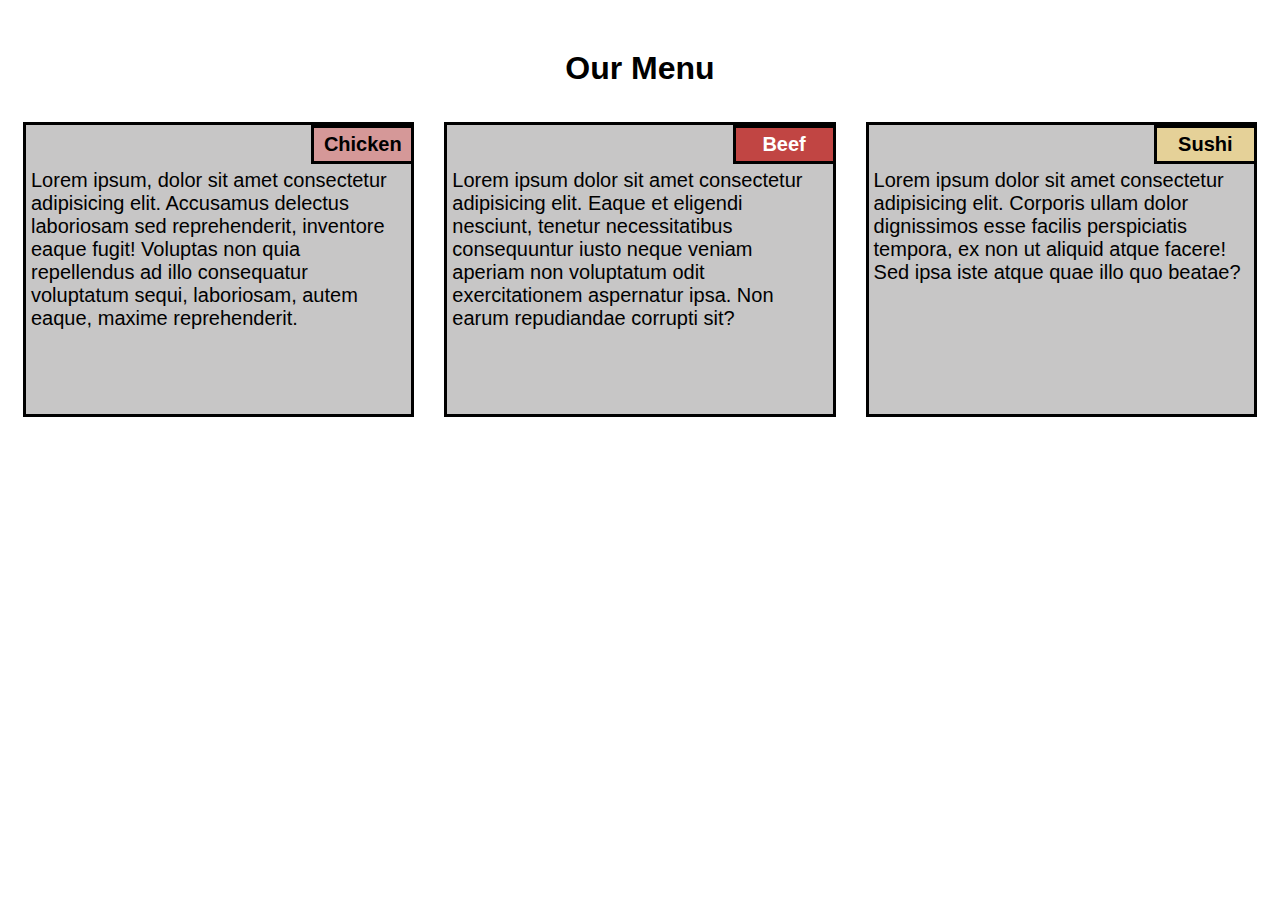
<file: module2/index.html>
<!DOCTYPE html>
<html lang="en">
  <head>
    <meta charset="UTF-8" />
    <meta http-equiv="X-UA-Compatible" content="IE=edge" />
    <meta name="viewport" content="width=device-width, initial-scale=1.0" />
    <title>BoxMenu</title>
    <link rel="stylesheet" href="index.css" />
  </head>
  <body>
    <h1>Our Menu</h1>
    <section class="col-lg-4 col-md-6 col-sm-12">
      <div class="box">
        <p class="title title1">Chicken</p>
        <p class="content">
          Lorem ipsum, dolor sit amet consectetur adipisicing elit. Accusamus
          delectus laboriosam sed reprehenderit, inventore eaque fugit! Voluptas
          non quia repellendus ad illo consequatur voluptatum sequi, laboriosam,
          autem eaque, maxime reprehenderit.
        </p>
      </div>
    </section>

    <section class="col-lg-4 col-md-6 col-sm-12">
      <div class="box">
        <p class="title title2">Beef</p>
        <p class="content">
          Lorem ipsum dolor sit amet consectetur adipisicing elit. Eaque et
          eligendi nesciunt, tenetur necessitatibus consequuntur iusto neque
          veniam aperiam non voluptatum odit exercitationem aspernatur ipsa. Non
          earum repudiandae corrupti sit?
        </p>
      </div>
    </section>

    <section class="col-lg-4 col-md-12 col-sm-12">
      <div class="box">
        <p class="title title3">Sushi</p>
        <p class="content">
          Lorem ipsum dolor sit amet consectetur adipisicing elit. Corporis
          ullam dolor dignissimos esse facilis perspiciatis tempora, ex non ut
          aliquid atque facere! Sed ipsa iste atque quae illo quo beatae?
        </p>
      </div>
    </section>
  </body>
</html>
</file>
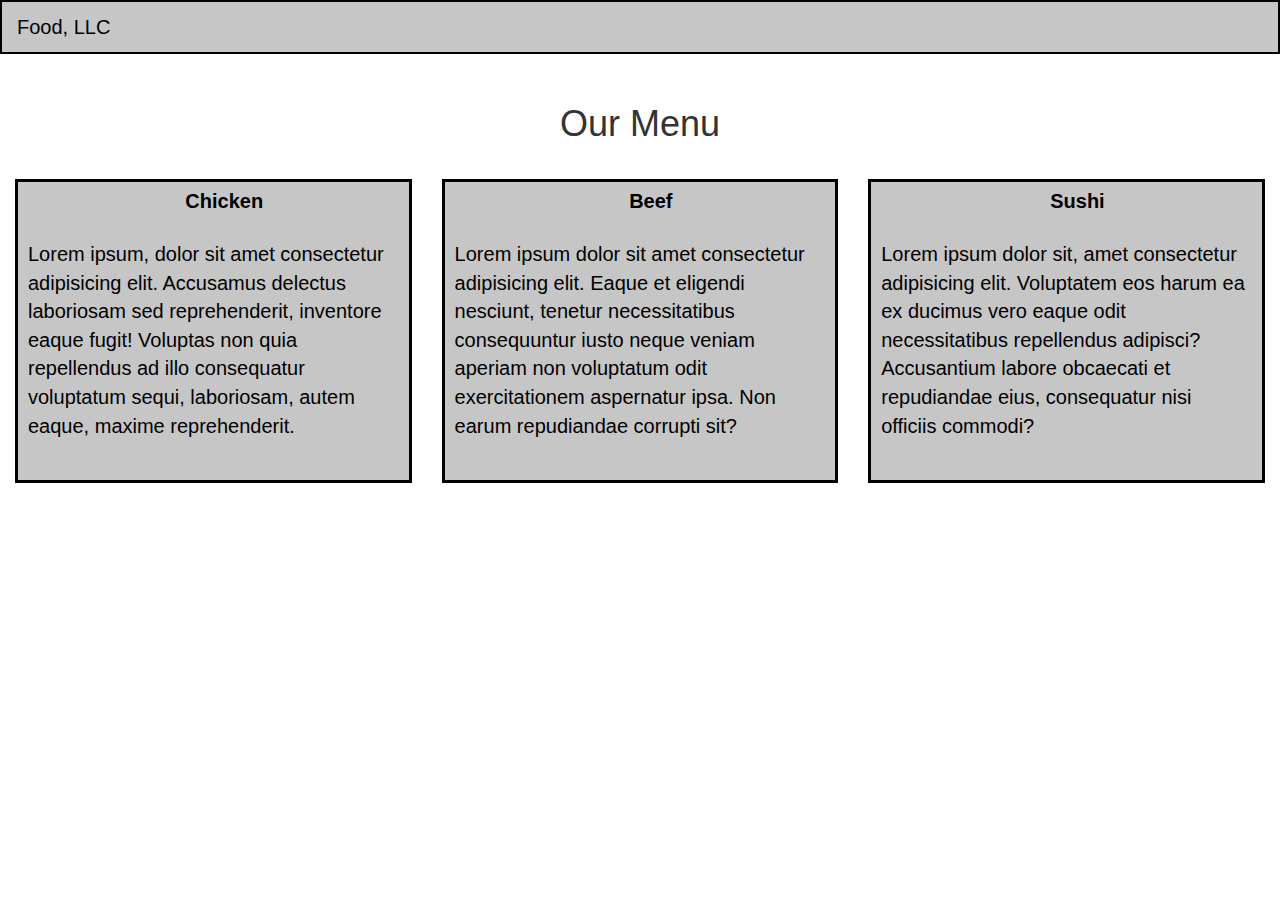
<file: module3/index.html>
<!DOCTYPE html>
<html lang="en">
  <head>
    <meta charset="UTF-8" />
    <meta http-equiv="X-UA-Compatible" content="IE=edge" />
    <meta name="viewport" content="width=device-width, initial-scale=1.0" />
    <title>NavMenu</title>
    <link
      rel="stylesheet"
      href="https://maxcdn.bootstrapcdn.com/bootstrap/3.3.7/css/bootstrap.min.css"
      integrity="sha384-BVYiiSIFeK1dGmJRAkycuHAHRg32OmUcww7on3RYdg4Va+PmSTsz/K68vbdEjh4u"
      crossorigin="anonymous"
    />
    <link rel="stylesheet" href="index.css" />
  </head>
  <body>
    <nav class="navbar navbar-default navstyle">
      <a class="navbar-brand" style="font-size: 20px; color: black" href="#">
        Food, LLC
      </a>
      <button
        type="button"
        class="navbar-toggle"
        data-toggle="collapse"
        data-target="#navbaropen"
        aria-control="navbaropen"
        aria-expanded="false"
      >
        <span class="icon-bar"></span>
        <span class="icon-bar"></span>
        <span class="icon-bar"></span>
      </button>

      <div
        class="collapse navbar-collapse"
        style="margin-top: 50px"
        id="navbaropen"
      >
        <ul class="nav navbar-nav hidden-lg hidden-md hidden-sm" id="nav-text">
          <li><a href="#"> Chicken </a></li>
          <li style="border-top: none; border-bottom: none">
            <a href="#"> Beef </a>
          </li>
          <li style="border-bottom: none"><a href="#"> Sushi </a></li>
        </ul>
      </div>
    </nav>

    <h1>Our Menu</h1>
    <section class="col-lg-4 col-md-6 col-sm-12">
      <div class="box">
        <p class="title">Chicken</p>
        <p class="content">
          Lorem ipsum, dolor sit amet consectetur adipisicing elit. Accusamus
          delectus laboriosam sed reprehenderit, inventore eaque fugit! Voluptas
          non quia repellendus ad illo consequatur voluptatum sequi, laboriosam,
          autem eaque, maxime reprehenderit.
        </p>
      </div>
    </section>

    <section class="col-lg-4 col-md-6 col-sm-12">
      <div class="box">
        <p class="title">Beef</p>
        <p class="content">
          Lorem ipsum dolor sit amet consectetur adipisicing elit. Eaque et
          eligendi nesciunt, tenetur necessitatibus consequuntur iusto neque
          veniam aperiam non voluptatum odit exercitationem aspernatur ipsa. Non
          earum repudiandae corrupti sit?
        </p>
      </div>
    </section>

    <section class="col-lg-4 col-md-12 col-sm-12">
      <div class="box">
        <p class="title">Sushi</p>
        <p class="content">
          Lorem ipsum dolor sit, amet consectetur adipisicing elit. Voluptatem
          eos harum ea ex ducimus vero eaque odit necessitatibus repellendus
          adipisci? Accusantium labore obcaecati et repudiandae eius,
          consequatur nisi officiis commodi?
        </p>
      </div>
    </section>

    <script
      src="https://code.jquery.com/jquery-3.4.1.slim.min.js"
      integrity="sha384-J6qa4849blE2+poT4WnyKhv5vZF5SrPo0iEjwBvKU7imGFAV0wwj1yYfoRSJoZ+n"
      crossorigin="anonymous"
    ></script>
    <script
      src="https://cdn.jsdelivr.net/npm/popper.js@1.16.0/dist/umd/popper.min.js"
      integrity="sha384-Q6E9RHvbIyZFJoft+2mJbHaEWldlvI9IOYy5n3zV9zzTtmI3UksdQRVvoxMfooAo"
      crossorigin="anonymous"
    ></script>
    <script
      src="https://stackpath.bootstrapcdn.com/bootstrap/4.4.1/js/bootstrap.min.js"
      integrity="sha384-wfSDF2E50Y2D1uUdj0O3uMBJnjuUD4Ih7YwaYd1iqfktj0Uod8GCExl3Og8ifwB6"
      crossorigin="anonymous"
    ></script>
  </body>
</html>
</file>
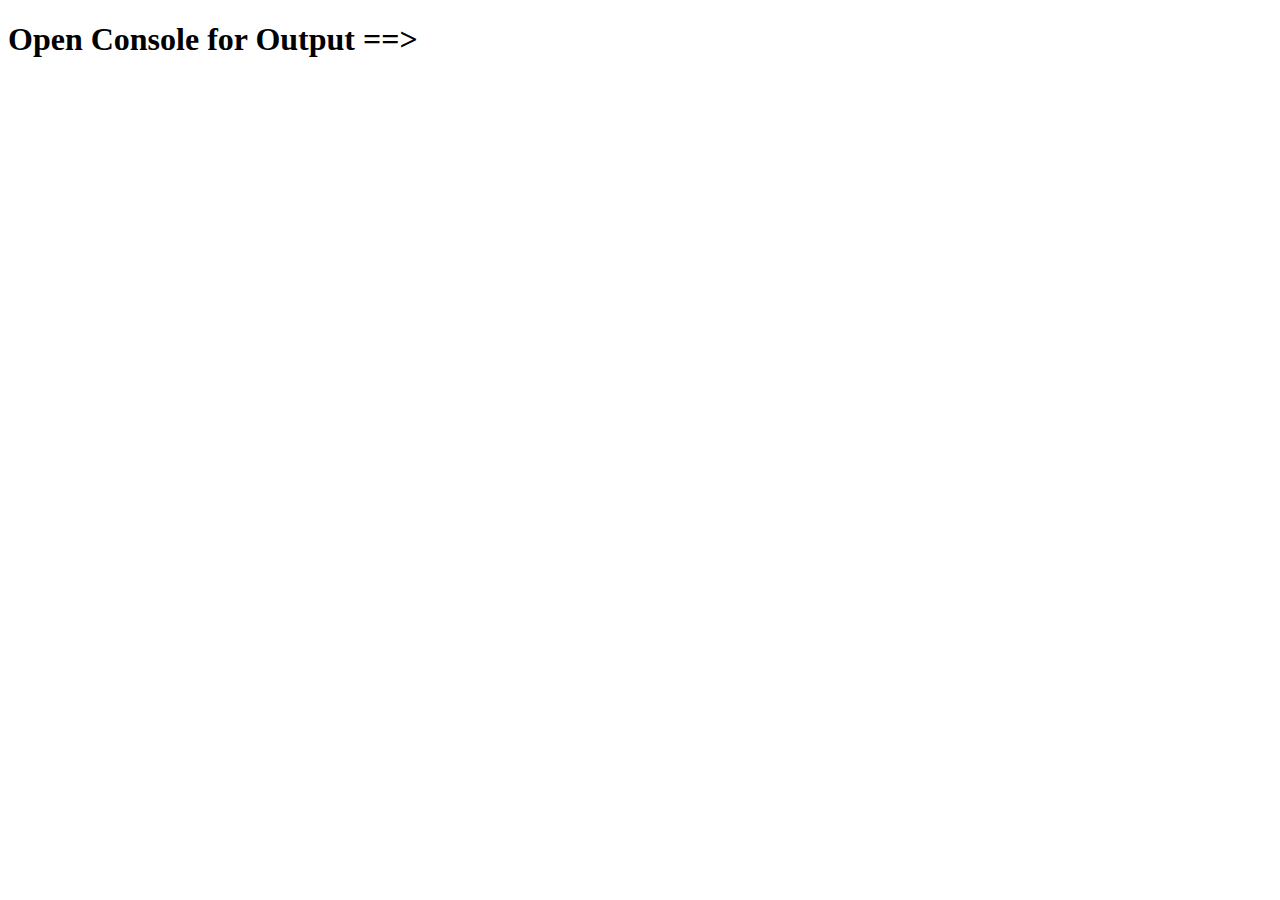
<file: module4/index.html>
<!DOCTYPE html>
<html>
  <head>
    <meta charset="utf-8" />
    <title>Module 4 Solution Starter</title>
    <script src="SpeakHello.js"></script>
    <script src="SpeakGoodBye.js"></script>
    <script src="script.js"></script>
  </head>
  <body>
    <h1>Open Console for Output ==></h1>
  </body>
</html>
</file>
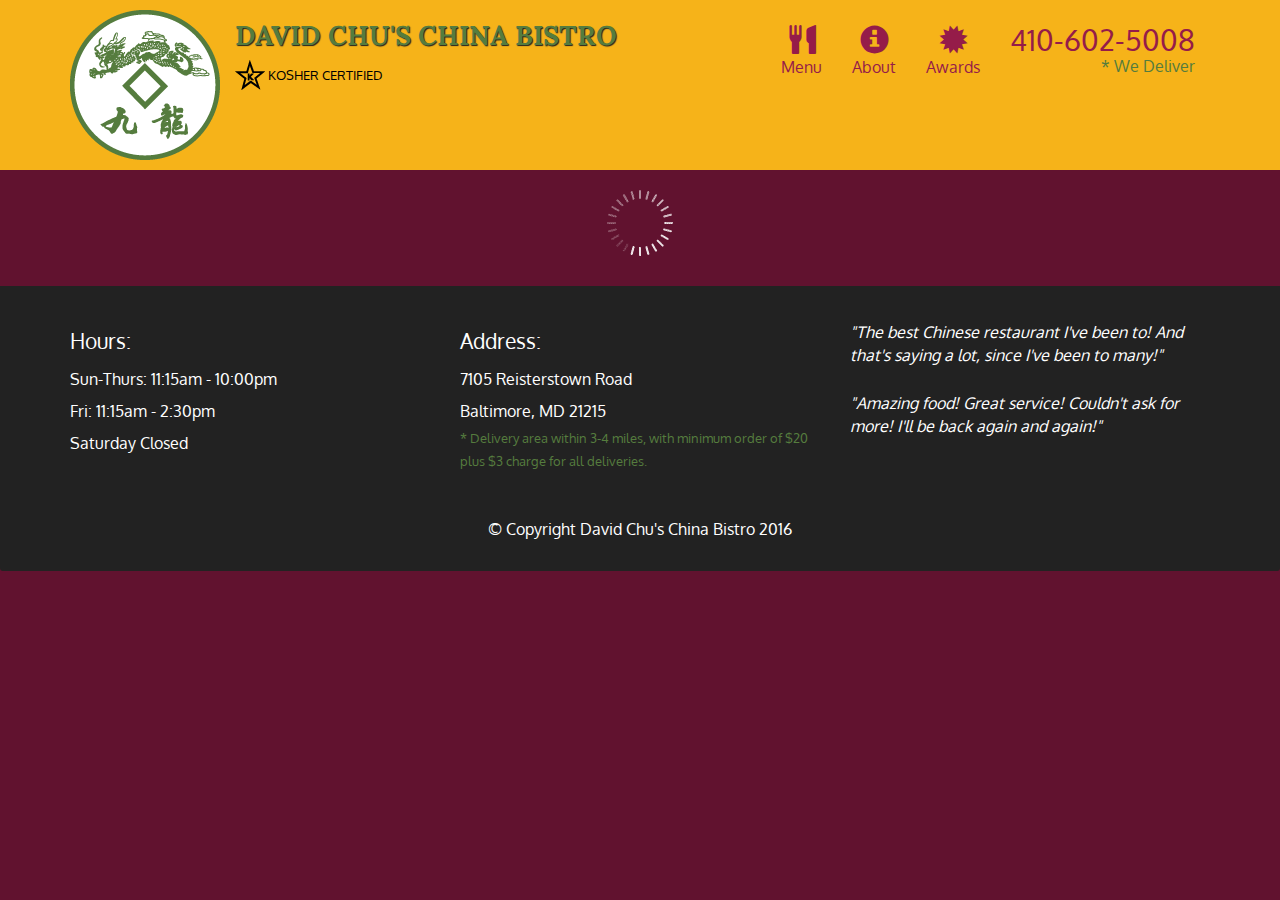
<file: module5/index.html>
<!doctype html>
<html lang="en">
  <head>
    <meta charset="utf-8">
    <meta http-equiv="X-UA-Compatible" content="IE=edge">
    <meta name="viewport" content="width=device-width, initial-scale=1">
    <title>David Chu's China Bistro</title>
    <link rel="stylesheet" href="css/bootstrap.min.css">
    <link rel="stylesheet" href="css/styles.css">
    <link href='https://fonts.googleapis.com/css?family=Oxygen:400,300,700' rel='stylesheet' type='text/css'>
    <link href='https://fonts.googleapis.com/css?family=Lora' rel='stylesheet' type='text/css'>
  </head>
<body>
  <header>
    <nav id="header-nav" class="navbar navbar-default">
      <div class="container">
        <div class="navbar-header">
          <a href="index.html" class="pull-left visible-md visible-lg">
            <div id="logo-img" alt="Logo image"></div>
          </a>

          <div class="navbar-brand">
            <a href="index.html"><h1>David Chu's China Bistro</h1></a>
            <p>
              <img src="images/star-k-logo.png" alt="Kosher certification">
              <span>Kosher Certified</span>
            </p>
          </div>

          <button id="navbarToggle" type="button" class="navbar-toggle collapsed" data-toggle="collapse" data-target="#collapsable-nav" aria-expanded="false">
            <span class="sr-only">Toggle navigation</span>
            <span class="icon-bar"></span>
            <span class="icon-bar"></span>
            <span class="icon-bar"></span>
          </button>
        </div>
        
        <div id="collapsable-nav" class="collapse navbar-collapse">
           <ul id="nav-list" class="nav navbar-nav navbar-right">
            <li id="navHomeButton" class="visible-xs active">
              <a href="index.html">
                <span class="glyphicon glyphicon-home"></span> Home</a>
            </li>
            <li id="navMenuButton">
              <a href="#" onclick="$dc.loadMenuCategories();">
                <span class="glyphicon glyphicon-cutlery"></span><br class="hidden-xs"> Menu</a>
            </li>
            <li>
              <a href="#">
                <span class="glyphicon glyphicon-info-sign"></span><br class="hidden-xs"> About</a>
            </li>
            <li>
              <a href="#">
                <span class="glyphicon glyphicon-certificate"></span><br class="hidden-xs"> Awards</a>
            </li>
            <li id="phone" class="hidden-xs">
              <a href="tel:410-602-5008">
                <span>410-602-5008</span></a><div>* We Deliver</div>
            </li>
          </ul><!-- #nav-list -->
        </div><!-- .collapse .navbar-collapse -->
      </div><!-- .container -->
    </nav><!-- #header-nav -->
  </header>

  <div id="call-btn" class="visible-xs">
    <a class="btn" href="tel:410-602-5008">
    <span class="glyphicon glyphicon-earphone"></span>
    410-602-5008
    </a>
  </div>
  <div id="xs-deliver" class="text-center visible-xs">* We Deliver</div>

  <div id="main-content" class="container"></div>

  <footer class="panel-footer">
    <div class="container">
      <div class="row">
        <section id="hours" class="col-sm-4">
          <span>Hours:</span><br>
          Sun-Thurs: 11:15am - 10:00pm<br>
          Fri: 11:15am - 2:30pm<br>
          Saturday Closed
          <hr class="visible-xs">
        </section>
        <section id="address" class="col-sm-4">
          <span>Address:</span><br>
          7105 Reisterstown Road<br>
          Baltimore, MD 21215
          <p>* Delivery area within 3-4 miles, with minimum order of $20 plus $3 charge for all deliveries.</p>
          <hr class="visible-xs">
        </section>
        <section id="testimonials" class="col-sm-4">
          <p>"The best Chinese restaurant I've been to! And that's saying a lot, since I've been to many!"</p>
          <p>"Amazing food! Great service! Couldn't ask for more! I'll be back again and again!"</p>
        </section>
      </div>
      <div class="text-center">&copy; Copyright David Chu's China Bistro 2016</div>
    </div>
  </footer>

  <!-- jQuery (Bootstrap JS plugins depend on it) -->
  <script src="js/jquery-2.1.4.min.js"></script>
  <script src="js/bootstrap.min.js"></script>
  <script src="js/ajax-utils.js"></script>
  <script src="js/script.js"></script>
</body>
</html>
</file>
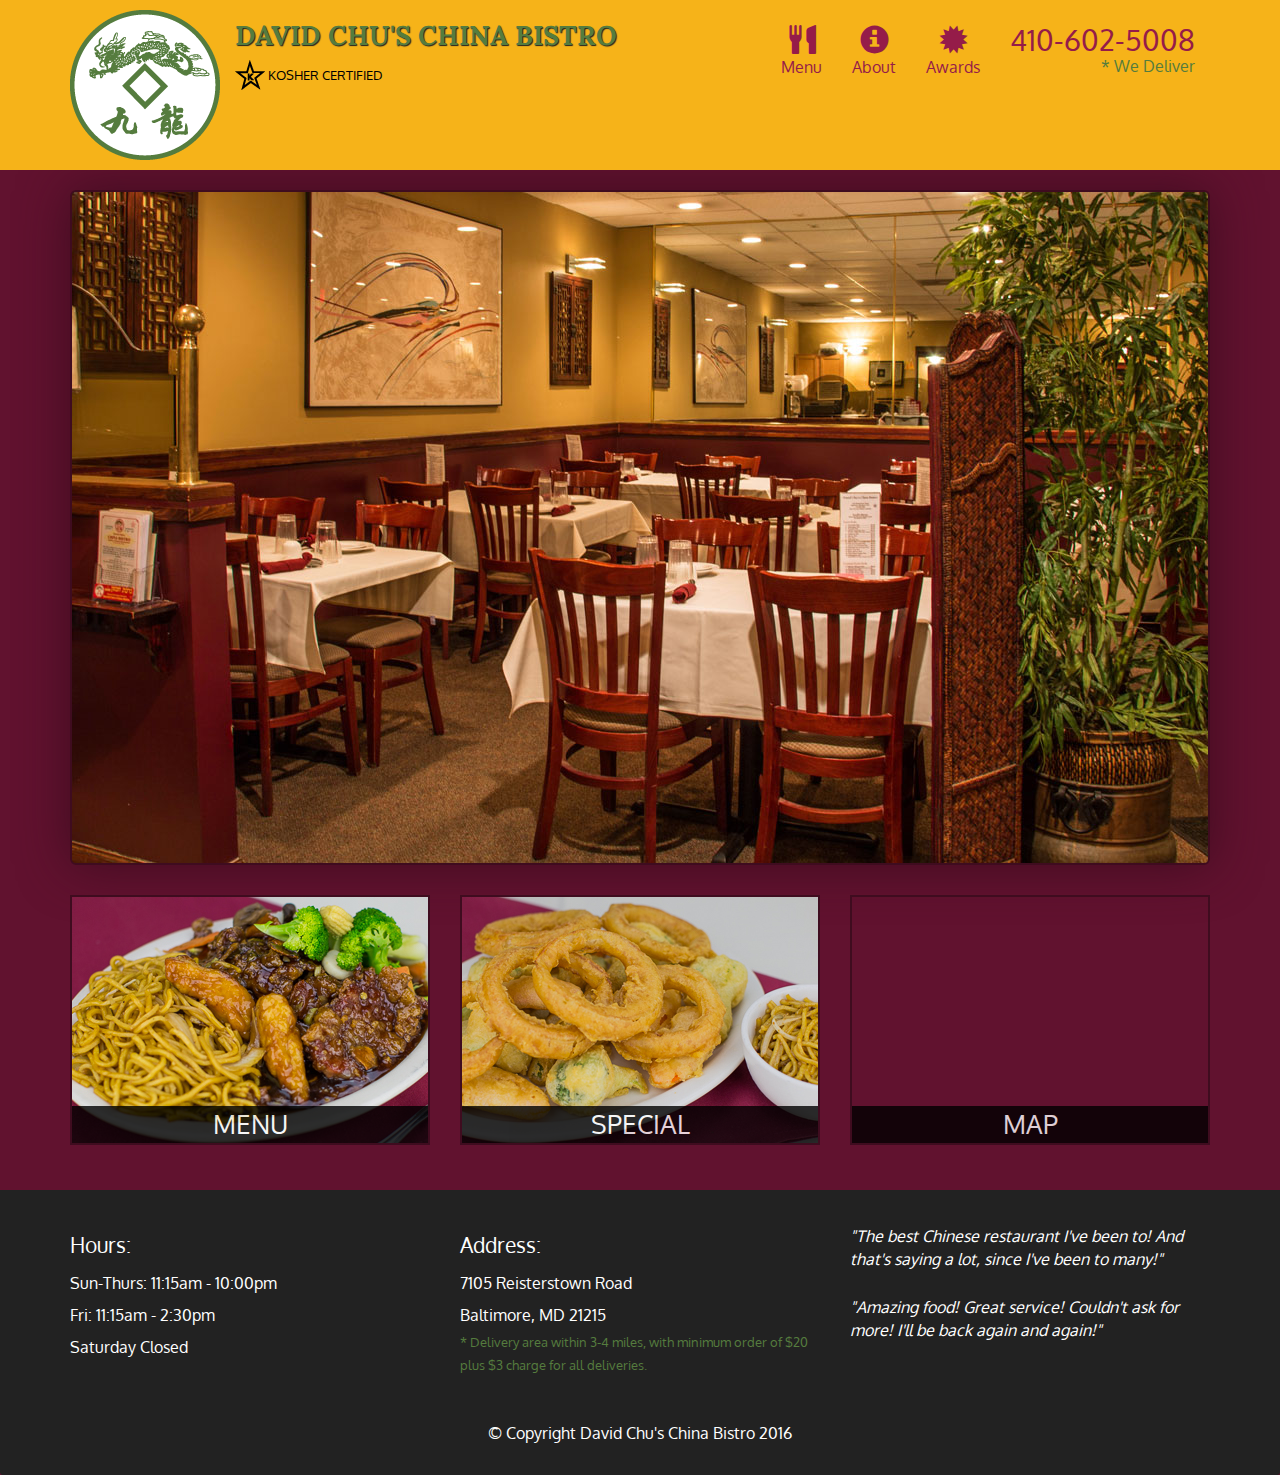
<file: Restaurant/index.html>
<!doctype html>
<html lang="en">
  <head>
    <meta charset="utf-8">
    <meta http-equiv="X-UA-Compatible" content="IE=edge">
    <meta name="viewport" content="width=device-width, initial-scale=1">
    <title>David Chu's China Bistro</title>
    <link rel="stylesheet" href="css/bootstrap.min.css">
    <link rel="stylesheet" href="css/styles.css">
    <link href='https://fonts.googleapis.com/css?family=Oxygen:400,300,700' rel='stylesheet' type='text/css'>
    <link href='https://fonts.googleapis.com/css?family=Lora' rel='stylesheet' type='text/css'>
  </head>
<body>
  <header>
    <nav id="header-nav" class="navbar navbar-default">
      <div class="container">
        <div class="navbar-header">
          <a href="index.html" class="pull-left visible-md visible-lg">
            <div id="logo-img" alt="Logo image"></div>
          </a>

          <div class="navbar-brand">
            <a href="index.html"><h1>David Chu's China Bistro</h1></a>
            <p>
              <img src="images/star-k-logo.png" alt="Kosher certification">
              <span>Kosher Certified</span>
            </p>
          </div>

          <button id="navbarToggle" type="button" class="navbar-toggle collapsed" data-toggle="collapse" data-target="#collapsable-nav" aria-expanded="false">
            <span class="sr-only">Toggle navigation</span>
            <span class="icon-bar"></span>
            <span class="icon-bar"></span>
            <span class="icon-bar"></span>
          </button>
        </div>
        
        <div id="collapsable-nav" class="collapse navbar-collapse">
           <ul id="nav-list" class="nav navbar-nav navbar-right">
            <li id="navHomeButton" class="visible-xs active">
              <a href="index.html">
                <span class="glyphicon glyphicon-home"></span> Home</a>
            </li>
            <li id="navMenuButton">
              <a href="#" onclick="$dc.loadMenuCategories();">
                <span class="glyphicon glyphicon-cutlery"></span><br class="hidden-xs"> Menu</a>
            </li>
            <li>
              <a href="#">
                <span class="glyphicon glyphicon-info-sign"></span><br class="hidden-xs"> About</a>
            </li>
            <li>
              <a href="#">
                <span class="glyphicon glyphicon-certificate"></span><br class="hidden-xs"> Awards</a>
            </li>
            <li id="phone" class="hidden-xs">
              <a href="tel:410-602-5008">
                <span>410-602-5008</span></a><div>* We Deliver</div>
            </li>
          </ul><!-- #nav-list -->
        </div><!-- .collapse .navbar-collapse -->
      </div><!-- .container -->
    </nav><!-- #header-nav -->
  </header>

  <div id="call-btn" class="visible-xs">
    <a class="btn" href="tel:410-602-5008">
    <span class="glyphicon glyphicon-earphone"></span>
    410-602-5008
    </a>
  </div>
  <div id="xs-deliver" class="text-center visible-xs">* We Deliver</div>

  <div id="main-content" class="container">
    <div class="jumbotron">
      <img src="images/jumbotron_768.jpg" alt="Picture of restaurant" class="img-responsive visible-xs">
    </div>

    <div id="home-tiles" class="row">
      <div class="col-md-4 col-sm-6 col-xs-12">
        <a href="menu-categories.html" onclick="$dc.loadMenuCategories();"> <div id="menu-tile"> <span>Menu</span></div></a>
      </div>
      <div class="col-md-4 col-sm-6 col-xs-12">
        <a href="single.html" onclick="$dc.loadMenuItems({{randomCategoryShortName}});"> <div id="specials-tile"> <span>Special</span></div></a>
      </div>
      <div class="col-md-4 col-sm-12 col-xs-12">
        <a href="https://goo.gl/maps/xkc12dsqQofuQeNQ6" target="_blank"><div id="map-tile">
          <iframe src="https://www.google.com/maps/embed?pb=!1m14!1m8!1m3!1d3084.6752455000174!2d-76.7138768!3d39.3635903!3m2!1i1024!2i768!4f13.1!3m3!1m2!1s0x89c81a14e7817803%3A0xab20a0e99daa17ea!2sDavid%20Chu&#39;s%20China%20Bistro!5e0!3m2!1sen!2sin!4v1641481528692!5m2!1sen!2sin" width="100%" height="350" style="border:0;" allowfullscreen="" loading="lazy"></iframe>
          <span>Map</span></div></a>
      </div>
    </div>
  </div>

  <footer class="panel-footer">
    <div class="container">
      <div class="row">
        <section id="hours" class="col-sm-4">
          <span>Hours:</span><br>
          Sun-Thurs: 11:15am - 10:00pm<br>
          Fri: 11:15am - 2:30pm<br>
          Saturday Closed
          <hr class="visible-xs">
        </section>
        <section id="address" class="col-sm-4">
          <span>Address:</span><br>
          7105 Reisterstown Road<br>
          Baltimore, MD 21215
          <p>* Delivery area within 3-4 miles, with minimum order of $20 plus $3 charge for all deliveries.</p>
          <hr class="visible-xs">
        </section>
        <section id="testimonials" class="col-sm-4">
          <p>"The best Chinese restaurant I've been to! And that's saying a lot, since I've been to many!"</p>
          <p>"Amazing food! Great service! Couldn't ask for more! I'll be back again and again!"</p>
        </section>
      </div>
      <div class="text-center">&copy; Copyright David Chu's China Bistro 2016</div>
    </div>
  </footer>

  <!-- jQuery (Bootstrap JS plugins depend on it) -->
  <script src="js/jquery-2.1.4.min.js"></script>
  <script src="js/bootstrap.min.js"></script>
  <script src="js/ajax-utils.js"></script>
  <script src="js/script.js"></script>
</body>
</html>
</file>
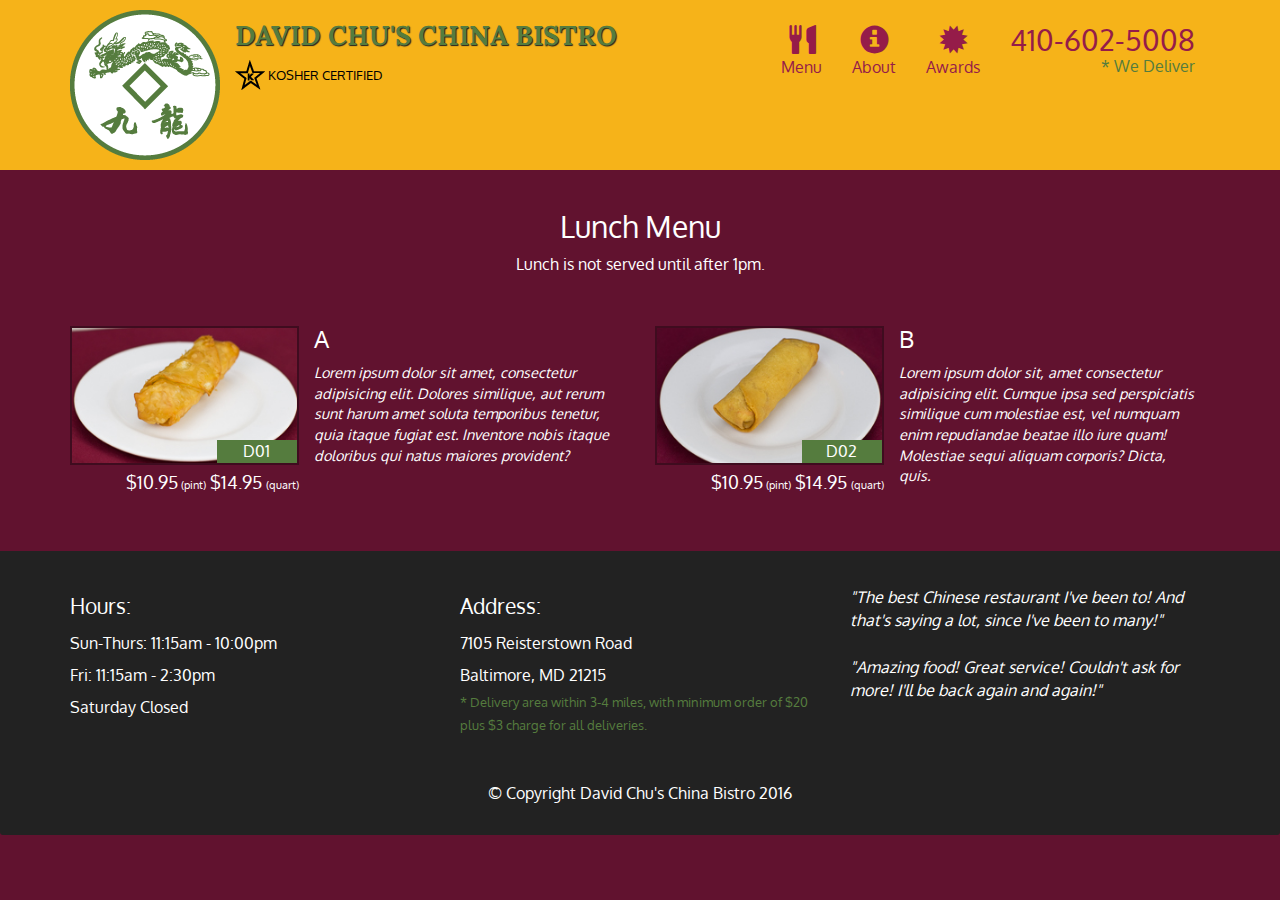
<file: Restaurant/single-category.html>
<!doctype html>
<html lang="en">
  <head>
    <meta charset="utf-8">
    <meta http-equiv="X-UA-Compatible" content="IE=edge">
    <meta name="viewport" content="width=device-width, initial-scale=1">
    <title>David Chu's China Bistro</title>
    <link rel="stylesheet" href="css/bootstrap.min.css">
    <link rel="stylesheet" href="css/styles.css">
    <link href='https://fonts.googleapis.com/css?family=Oxygen:400,300,700' rel='stylesheet' type='text/css'>
    <link href='https://fonts.googleapis.com/css?family=Lora' rel='stylesheet' type='text/css'>
  </head>
<body>
  <header>
    <nav id="header-nav" class="navbar navbar-default">
      <div class="container">
        <div class="navbar-header">
          <a href="index.html" class="pull-left visible-md visible-lg">
            <div id="logo-img" alt="Logo image"></div>
          </a>

          <div class="navbar-brand">
            <a href="index.html"><h1>David Chu's China Bistro</h1></a>
            <p>
              <img src="images/star-k-logo.png" alt="Kosher certification">
              <span>Kosher Certified</span>
            </p>
          </div>

          <button id="navbarToggle" type="button" class="navbar-toggle collapsed" data-toggle="collapse" data-target="#collapsable-nav" aria-expanded="false">
            <span class="sr-only">Toggle navigation</span>
            <span class="icon-bar"></span>
            <span class="icon-bar"></span>
            <span class="icon-bar"></span>
          </button>
        </div>
        
        <div id="collapsable-nav" class="collapse navbar-collapse">
           <ul id="nav-list" class="nav navbar-nav navbar-right">
            <li id="navHomeButton" class="visible-xs active">
              <a href="index.html">
                <span class="glyphicon glyphicon-home"></span> Home</a>
            </li>
            <li id="navMenuButton">
              <a href="#" onclick="$dc.loadMenuCategories();">
                <span class="glyphicon glyphicon-cutlery"></span><br class="hidden-xs"> Menu</a>
            </li>
            <li>
              <a href="#">
                <span class="glyphicon glyphicon-info-sign"></span><br class="hidden-xs"> About</a>
            </li>
            <li>
              <a href="#">
                <span class="glyphicon glyphicon-certificate"></span><br class="hidden-xs"> Awards</a>
            </li>
            <li id="phone" class="hidden-xs">
              <a href="tel:410-602-5008">
                <span>410-602-5008</span></a><div>* We Deliver</div>
            </li>
          </ul><!-- #nav-list -->
        </div><!-- .collapse .navbar-collapse -->
      </div><!-- .container -->
    </nav><!-- #header-nav -->
  </header>

  <div id="call-btn" class="visible-xs">
    <a class="btn" href="tel:410-602-5008">
    <span class="glyphicon glyphicon-earphone"></span>
    410-602-5008
    </a>
  </div>

  <div id="xs-deliver" class="text-center visible-xs">* We Deliver</div>

   <div id="main-content" class="container">
        <h2 id="menu-categories-title" class="text-center">Lunch Menu</h2>
        <div class="text-center">
            Lunch is not served until after 1pm.
        </div>

        <section class="row">
            <div class="menu-item-tile col-md-6">
                <div class="row">
                  <div class="col-sm-5">
                    <div class="menu-item-photo">
                      <div>D01</div>
                      <img class="img-responsive" width="250" height="150" 
                      src="images/menu/B/B1.jpg" alt="Item">
                    </div>
                    <div class="menu-item-price">$10.95<span> (pint)</span> $14.95 <span>(quart)</span></div>
                  </div>
                  <div class="menu-item-description col-sm-7">
                    <h3 class="menu-item-title">A</h3>
                    <p class="menu-item-details">Lorem ipsum dolor sit amet, consectetur adipisicing elit. Dolores similique, aut rerum sunt harum amet soluta temporibus tenetur, quia itaque fugiat est. Inventore nobis itaque doloribus qui natus maiores provident?</p>
                  </div>
                </div>
                <hr class="visible-xs">
              </div>

              <div class="menu-item-tile col-md-6">
                <div class="row">
                  <div class="col-sm-5">
                    <div class="menu-item-photo">
                      <div>D02</div>
                      <img class="img-responsive" width="250" height="150" 
                      src="images/menu/B/B2.jpg" alt="Item">
                    </div>
                    <div class="menu-item-price">$10.95<span> (pint)</span> $14.95 <span>(quart)</span></div>
                  </div>
                  <div class="menu-item-description col-sm-7">
                    <h3 class="menu-item-title">B</h3>
                    <p class="menu-item-details">Lorem ipsum dolor sit, amet consectetur adipisicing elit. Cumque ipsa sed perspiciatis similique cum molestiae est, vel numquam enim repudiandae beatae illo iure quam! Molestiae sequi aliquam corporis? Dicta, quis.</p>
                  </div>
                </div>
                <hr class="visible-xs">
              </div>
              
        </section>

   </div>

  <footer class="panel-footer">
    <div class="container">
      <div class="row">
        <section id="hours" class="col-sm-4">
          <span>Hours:</span><br>
          Sun-Thurs: 11:15am - 10:00pm<br>
          Fri: 11:15am - 2:30pm<br>
          Saturday Closed
          <hr class="visible-xs">
        </section>
        <section id="address" class="col-sm-4">
          <span>Address:</span><br>
          7105 Reisterstown Road<br>
          Baltimore, MD 21215
          <p>* Delivery area within 3-4 miles, with minimum order of $20 plus $3 charge for all deliveries.</p>
          <hr class="visible-xs">
        </section>
        <section id="testimonials" class="col-sm-4">
          <p>"The best Chinese restaurant I've been to! And that's saying a lot, since I've been to many!"</p>
          <p>"Amazing food! Great service! Couldn't ask for more! I'll be back again and again!"</p>
        </section>
      </div>
      <div class="text-center">&copy; Copyright David Chu's China Bistro 2016</div>
    </div>
  </footer>

  <!-- jQuery (Bootstrap JS plugins depend on it) -->
  <script src="js/jquery-2.1.4.min.js"></script>
  <script src="js/bootstrap.min.js"></script>
  <script src="js/ajax-utils.js"></script>
  <script src="js/script.js"></script>
</body>
</html>
</file>
<file: module2/index.css>
* {
    box-sizing: border-box;
}
body {
    font-family: cursive, sans-serif;
}

h1 {
    text-align: center;
    margin-top: 50px;
    margin-bottom: 20px;
}

div {
    position: relative;
    width: 100%;
    margin: auto;
    background-color: #4443434d;
}

p {
    position: relative;
    clear: right;
}

section {
    position: relative;
    padding: 15px;
    width: 100%;
}

.box {
    width: 100%;
    height: auto;
    overflow: none;
    border: 3px solid black;
}

.title {
    width: 100px;
    float: right;
    text-align: center;
    margin: 0px;
    padding: 5px;
    border: 3px solid black;
    border-right: 0px;
    font-size: 20px;
    font-weight: bold;
    color: black;
    background-color: #4443434d;
    
}
.title1 {
    background-color: #D59898;
}

.title2 {
    background-color: #C14543;
    color: white;
}

.title3 {
    background-color: #E5D198;
}

.content {
    height: 250px;
    overflow: auto;
    margin: 0px;
    padding: 5px;
    font-size: 20px;
    color: black;
}

@media (min-width: 992px){ 
    .col-lg-4{
        float: left;
        width: 33.33%;
    }
}

@media (min-width: 768px) and (max-width: 991px){
    .col-md-6, .col-md-12 {
        float: left;
    }

    .col-md-6 {
        width: 50%;
        margin-left: auto;
        margin-right: auto;
    }

    .col-md-12 {
        width: 100%;
        margin-left: auto;
        margin-right: auto;
    }
}

@media (max-width: 767px){
    .col-sm-12 {
        float: left;
        width: 100%;
    }
}
</file>
<file: module3/index.css>
* {
  box-sizing: border-box;
}
body {
  font-family: cursive, sans-serif;
}

.navstyle {
    background-color: #c7c6c6;
    border: 2px solid black;
    border-radius: 0px;
}

li {
    text-align: center;
    color: black;
    border-top: 2px solid black;
    border-bottom: 2px solid black;
}

h1 {
  text-align: center;
  margin-top: 50px;
  margin-bottom: 20px;
}

div {
  position: relative;
  width: 100%;
  margin: auto;
  background-color: #c7c6c6;
}

p {
  position: relative;
  clear: right;
}

section {
  position: relative;
  padding: 15px;
  width: 100%;
}

.box {
  width: 100%;
  height: auto;
  overflow: none;
  border: 3px solid black;
}

.title {
  width: 100px;
  text-align: center;
  margin-left: 40%;
  padding: 5px;
  font-size: 20px;
  font-weight: bold;
  color: black;
}

.content {
  height: 250px;
  overflow: auto;
  margin: 0px;
  padding: 10px;
  font-size: 20px;
  color: black;
}

@media (min-width: 992px) {
  .col-lg-4 {
    float: left;
    width: 33.33%;
  }
}

@media (min-width: 768px) and (max-width: 991px) {
  .col-md-6,
  .col-md-12 {
    float: left;
  }

  .col-md-6 {
    width: 50%;
    margin-left: auto;
    margin-right: auto;
  }

  .col-md-12 {
    width: 100%;
    margin-left: auto;
    margin-right: auto;
  }
}

@media (max-width: 767px) {
  .col-sm-12 {
    float: left;
    width: 100%;
  }
}
</file>
<file: module5/css/styles.css>
body {
  font-size: 16px;
  color: #fff;
  background-color: #61122f;
  font-family: 'Oxygen', sans-serif;
}

/** HEADER **/
#header-nav {
  background-color: #f6b319;
  border-radius: 0;
  border: 0;
}

#logo-img {
  background: url('../images/restaurant-logo_large.png') no-repeat;
  width: 150px;
  height: 150px;
  margin: 10px 15px 10px 0;
}

.navbar-brand {
  padding-top: 25px;
}
.navbar-brand h1 { /* Restaurant name */
  font-family: 'Lora', serif;
  color: #557c3e;
  font-size: 1.5em;
  text-transform: uppercase;
  font-weight: bold;
  text-shadow: 1px 1px 1px #222;
  margin-top: 0;
  margin-bottom: 0;
  line-height: .75;
}
.navbar-brand a:hover, .navbar-brand a:focus {
  text-decoration: none;
}
.navbar-brand p { /* Kosher cert */
  color: #000;
  text-transform: uppercase;
  font-size: .7em;
  margin-top: 15px;
}
.navbar-brand p span { /* Star-K */
  vertical-align: middle;
}

#nav-list {
  margin-top: 10px;
}
#nav-list a {
  color: #951C49;
  text-align: center;
}
#nav-list a:hover {
  background: #E7E7E7;
}
#nav-list a span {
  font-size: 1.8em;
}

#phone {
  margin-top: 5px;
}
#phone a { /* Phone number */
  text-align: right;
  padding-bottom: 0;
}
#phone div { /* We Deliver */
  color: #557c3e;
  text-align: right;
  padding-right: 15px;
}

.navbar-header button.navbar-toggle, .navbar-header .icon-bar {
  border: 1px solid #61122f;
}
.navbar-header button.navbar-toggle {
  clear: both;
  margin-top: -30px;
}
/* END HEADER */

/* FOOTER */
.panel-footer {
  margin-top: 30px;
  padding-top: 35px;
  padding-bottom: 30px;
  background-color: #222;
  border-top: 0;
}
.panel-footer div.row {
  margin-bottom: 35px;
}
#hours, #address {
  line-height: 2;
}
#hours > span, #address > span {
  font-size: 1.3em;
}
#address p {
  color: #557c3e;
  font-size: .8em;
  line-height: 1.8;
}
#testimonials {
  font-style: italic;
}
#testimonials p:nth-child(2) {
  margin-top: 25px;
}
/* END FOOTER */



/* HOME PAGE */
.container .jumbotron {
  box-shadow: 0 0 50px #3F0C1F;
  border: 2px solid #3F0C1F;
}

#menu-tile, #specials-tile, #map-tile {
  height: 250px;
  width: 100%;
  margin-bottom: 15px;
  position: relative;
  border: 2px solid #3F0C1F;
  overflow: hidden;
}
#menu-tile:hover, #specials-tile:hover, #map-tile:hover {
  box-shadow: 0 1px 5px 1px #cccccc;
}
#menu-tile {
  background: url('../images/menu-tile.jpg') no-repeat;
  background-position: center;
}
#specials-tile {
  background: url('../images/specials-tile.jpg') no-repeat;
  background-position: center;
}
#menu-tile span, #specials-tile span, #map-tile span {
  position: absolute;
  bottom: 0;
  right: 0;
  width: 100%;
  text-align: center;
  font-size: 1.6em;
  text-transform: uppercase;
  background-color: #000;
  color: #fff;
  opacity: .8;
}
/* END HOME PAGE */

/* MENU CATEGORIES PAGE */
.category-tile { 
  position: relative;
  border: 2px solid #3F0C1F;
  overflow: hidden;
  width: 200px;
  height: 200px;
  margin: 0 auto 15px;
}
.category-tile span {
  position: absolute;
  bottom: 0;
  right: 0;
  width: 100%;
  text-align: center;
  font-size: 1.2em;
  text-transform: uppercase;
  background-color: #000;
  color: #fff;
  opacity: .8;
}
.category-tile:hover {
  box-shadow: 0 1px 5px 1px #cccccc;
}

#menu-categories-title + div {
  margin-bottom: 50px;
}
/* END MENU CATEGORIES PAGE */

/* SINGLE CATEGORY PAGE */
.menu-item-tile {
  margin-bottom: 25px;
}
.menu-item-tile hr {
  width: 80%;
}
.menu-item-tile .menu-item-price {
  font-size: 1.1em;
  text-align: right;
  margin-top: -15px;
  margin-right: -15px;
}
.menu-item-tile .menu-item-price span {
  font-size: .6em;
}
.menu-item-photo {
  position: relative;
  border: 2px solid #3F0C1F; 
  overflow: hidden;
  padding: 0;
  margin-right: -15px;
  margin-left: auto;
  margin-bottom: 20px;
  max-width: 250px;
}
.menu-item-photo div {
  position: absolute;
  bottom: 0;
  right: 0;
  width: 80px;
  background-color: #557c3e;
  text-align: center;
}
.menu-item-description {
  padding-right: 30px;
}
h3.menu-item-title {
  margin: 0 0 10px;
}
.menu-item-details {
  font-size: .9em;
  font-style: italic;
}
/* END SINGLE CATEGORY PAGE */


/********** Large devices only **********/
@media (min-width: 1200px) {
  .container .jumbotron {
    background: url('../images/jumbotron_1200.jpg') no-repeat;
    height: 675px;
  }
}

/********** Medium devices only **********/
@media (min-width: 992px) and (max-width: 1199px) {
  /* Header */
  #logo-img {
    background: url('../images/restaurant-logo_medium.png') no-repeat;
    width: 100px;
    height: 100px;
    margin: 5px 5px 5px 0;
  }
  /* End Header */

  /* Home Page */
  .container .jumbotron {
    background: url('../images/jumbotron_992.jpg') no-repeat;
    height: 558px;
  }
  /* End Home Page */
}

/********** Small devices only **********/
@media (min-width: 768px) and (max-width: 991px) {
  /* Home Page */
  .container .jumbotron {
    background: url('../images/jumbotron_768.jpg') no-repeat;
    height: 432px;
  }
  /* End Home Page */
}

/********** Extra small devices only **********/
@media (max-width: 767px) {
  /* Header */
  .navbar-brand {
    padding-top: 10px;
    height: 80px;
  }
  .navbar-brand h1 { /* Restaurant name */
    padding-top: 10px;
    font-size: 5vw; /* 1vw = 1% of viewport width */
  }
  .navbar-brand p { /* Kosher cert */
    font-size: .6em;
    margin-top: 12px;
  }
  .navbar-brand p img { /* Star-K */
    height: 20px;
  }

  #collapsable-nav a { /* Collapsed nav menu text */
    font-size: 1.2em;
  }
  #collapsable-nav a span { /* Collapsed nav menu glyph */
    font-size: 1em;
    margin-right: 5px;
  }

  #call-btn > a {
    font-size: 1.5em;
    display: block;
    margin: 0 20px;
    padding: 10px;
    border: 2px solid #fff;
    background-color: #f6b319;
    color: #951c49;
  }
  #xs-deliver {
    margin-top: 5px;
    font-size: .7em;
    letter-spacing: .1em;
    text-transform: uppercase;
  }
  /* End Header */

  /* Footer */
  .panel-footer section {
    margin-bottom: 30px;
    text-align: center;
  }
  .panel-footer section:nth-child(3) {
    margin-bottom: 0; /* margin already exists on the whole row */
  }
  .panel-footer section hr {
    width: 50%;
  }
  /* End Footer */

  /* Home Page */
  .container .jumbotron {
    margin-top: 30px;
    padding: 0;
  }
  #menu-tile, #specials-tile {
    width: 360px;
    margin: 0 auto 15px;
  }

  .menu-item-photo {
    margin-right: auto;
  }
  .menu-item-tile .menu-item-price {
    text-align: center;
  }
  .menu-item-description {
    text-align: center;;
  }
}


/********** Super extra small devices Only :-) (e.g., iPhone 4) **********/
@media (max-width: 479px) {
  /* Header */
  .navbar-brand h1 { /* Restaurant name */
    padding-top: 5px;
    font-size: 6vw;
  }
  /* End Header */
  
  /* Home page */
  #menu-tile, #specials-tile {
    width: 280px;
    margin: 0 auto 15px;
  }

  .col-xxs-12 {
    position: relative;
    min-height: 1px;
    padding-right: 15px;
    padding-left: 15px;
    float: left;
    width: 100%;
  }
}
</file>
<file: Restaurant/css/styles.css>
body {
  font-size: 16px;
  color: #fff;
  background-color: #61122f;
  font-family: "Oxygen", sans-serif;
}

/** HEADER **/
#header-nav {
  background-color: #f6b319;
  border-radius: 0;
  border: 0;
}

#logo-img {
  background: url("../images/restaurant-logo_large.png") no-repeat;
  width: 150px;
  height: 150px;
  margin: 10px 15px 10px 0;
}

.navbar-brand {
  padding-top: 25px;
}
.navbar-brand h1 {
  /* Restaurant name */
  font-family: "Lora", serif;
  color: #557c3e;
  font-size: 1.5em;
  text-transform: uppercase;
  font-weight: bold;
  text-shadow: 1px 1px 1px #222;
  margin-top: 0;
  margin-bottom: 0;
  line-height: 0.75;
}
.navbar-brand a:hover,
.navbar-brand a:focus {
  text-decoration: none;
}
.navbar-brand p {
  /* Kosher cert */
  color: #000;
  text-transform: uppercase;
  font-size: 0.7em;
  margin-top: 15px;
}
.navbar-brand p span {
  /* Star-K */
  vertical-align: middle;
}

#nav-list {
  margin-top: 10px;
}
#nav-list a {
  color: #951c49;
  text-align: center;
}
#nav-list a:hover {
  background: #e7e7e7;
}
#nav-list a span {
  font-size: 1.8em;
}

#phone {
  margin-top: 5px;
}
#phone a {
  /* Phone number */
  text-align: right;
  padding-bottom: 0;
}
#phone div {
  /* We Deliver */
  color: #557c3e;
  text-align: right;
  padding-right: 15px;
}

.navbar-header button.navbar-toggle,
.navbar-header .icon-bar {
  border: 1px solid #61122f;
}
.navbar-header button.navbar-toggle {
  clear: both;
  margin-top: -30px;
}
/* END HEADER */

/* FOOTER */
.panel-footer {
  margin-top: 30px;
  padding-top: 35px;
  padding-bottom: 30px;
  background-color: #222;
  border-top: 0;
}
.panel-footer div.row {
  margin-bottom: 35px;
}
#hours,
#address {
  line-height: 2;
}
#hours > span,
#address > span {
  font-size: 1.3em;
}
#address p {
  color: #557c3e;
  font-size: 0.8em;
  line-height: 1.8;
}
#testimonials {
  font-style: italic;
}
#testimonials p:nth-child(2) {
  margin-top: 25px;
}
/* END FOOTER */

/* HOME PAGE */
.container .jumbotron {
  box-shadow: 0 0 50px #3f0c1f;
  border: 2px solid #3f0c1f;
}

#menu-tile,
#specials-tile,
#map-tile {
  height: 250px;
  width: 100%;
  margin-bottom: 15px;
  position: relative;
  border: 2px solid #3f0c1f;
  overflow: hidden;
}
#menu-tile:hover,
#specials-tile:hover,
#map-tile:hover {
  box-shadow: 0 1px 5px 1px #cccccc;
}
#menu-tile {
  background: url("../images/menu-tile.jpg") no-repeat;
  background-position: center;
}
#specials-tile {
  background: url("../images/specials-tile.jpg") no-repeat;
  background-position: center;
}
#menu-tile span,
#specials-tile span,
#map-tile span {
  position: absolute;
  bottom: 0;
  right: 0;
  width: 100%;
  text-align: center;
  font-size: 1.6em;
  text-transform: uppercase;
  background-color: #000;
  color: #fff;
  opacity: 0.8;
}
/* END HOME PAGE */

/* MENU CATEGORIES PAGE */
.category-tile {
  position: relative;
  border: 2px solid #3f0c1f;
  overflow: hidden;
  width: 200px;
  height: 200px;
  margin: 0 auto 15px;
}
.category-tile span {
  position: absolute;
  bottom: 0;
  right: 0;
  width: 100%;
  text-align: center;
  font-size: 1.2em;
  text-transform: uppercase;
  background-color: #000;
  color: #fff;
  opacity: 0.8;
}
.category-tile:hover {
  box-shadow: 0 1px 5px 1px #cccccc;
}

#menu-categories-title + div {
  margin-bottom: 50px;
}
/* END MENU CATEGORIES PAGE */

/* SINGLE CATEGORY PAGE */
.menu-item-tile {
  margin-bottom: 25px;
}
.menu-item-tile hr {
  width: 80%;
}
.menu-item-tile .menu-item-price {
  font-size: 1.1em;
  text-align: right;
  margin-top: -15px;
  margin-right: -15px;
}
.menu-item-tile .menu-item-price span {
  font-size: 0.6em;
}
.menu-item-photo {
  position: relative;
  border: 2px solid #3f0c1f;
  overflow: hidden;
  padding: 0;
  margin-right: -15px;
  margin-left: auto;
  margin-bottom: 20px;
  max-width: 250px;
}
.menu-item-photo div {
  position: absolute;
  bottom: 0;
  right: 0;
  width: 80px;
  background-color: #557c3e;
  text-align: center;
}
.menu-item-description {
  padding-right: 30px;
}
h3.menu-item-title {
  margin: 0 0 10px;
}
.menu-item-details {
  font-size: 0.9em;
  font-style: italic;
}
/* END SINGLE CATEGORY PAGE */

/********** Large devices only **********/
@media (min-width: 1200px) {
  .container .jumbotron {
    background: url("../images/jumbotron_1200.jpg") no-repeat;
    height: 675px;
  }
}

/********** Medium devices only **********/
@media (min-width: 992px) and (max-width: 1199px) {
  /* Header */
  #logo-img {
    background: url("../images/restaurant-logo_medium.png") no-repeat;
    width: 100px;
    height: 100px;
    margin: 5px 5px 5px 0;
  }
  /* End Header */

  /* Home Page */
  .container .jumbotron {
    background: url("../images/jumbotron_992.jpg") no-repeat;
    height: 558px;
  }
  /* End Home Page */
}

/********** Small devices only **********/
@media (min-width: 768px) and (max-width: 991px) {
  /* Home Page */
  .container .jumbotron {
    background: url("../images/jumbotron_768.jpg") no-repeat;
    height: 432px;
  }
  /* End Home Page */
}

/********** Extra small devices only **********/
@media (max-width: 767px) {
  /* Header */
  .navbar-brand {
    padding-top: 10px;
    height: 80px;
  }
  .navbar-brand h1 {
    /* Restaurant name */
    padding-top: 10px;
    font-size: 5vw; /* 1vw = 1% of viewport width */
  }
  .navbar-brand p {
    /* Kosher cert */
    font-size: 0.6em;
    margin-top: 12px;
  }
  .navbar-brand p img {
    /* Star-K */
    height: 20px;
  }

  #collapsable-nav a {
    /* Collapsed nav menu text */
    font-size: 1.2em;
  }
  #collapsable-nav a span {
    /* Collapsed nav menu glyph */
    font-size: 1em;
    margin-right: 5px;
  }

  #call-btn > a {
    font-size: 1.5em;
    display: block;
    margin: 0 20px;
    padding: 10px;
    border: 2px solid #fff;
    background-color: #f6b319;
    color: #951c49;
  }
  #xs-deliver {
    margin-top: 5px;
    font-size: 0.7em;
    letter-spacing: 0.1em;
    text-transform: uppercase;
  }
  /* End Header */

  /* Footer */
  .panel-footer section {
    margin-bottom: 30px;
    text-align: center;
  }
  .panel-footer section:nth-child(3) {
    margin-bottom: 0; /* margin already exists on the whole row */
  }
  .panel-footer section hr {
    width: 50%;
  }
  /* End Footer */

  /* Home Page */
  .container .jumbotron {
    margin-top: 30px;
    padding: 0;
  }
  #menu-tile,
  #specials-tile {
    width: 360px;
    margin: 0 auto 15px;
  }

  .menu-item-photo {
    margin-right: auto;
  }
  .menu-item-tile .menu-item-price {
    text-align: center;
  }
  .menu-item-description {
    text-align: center;
  }
}

/********** Super extra small devices Only :-) (e.g., iPhone 4) **********/
@media (max-width: 479px) {
  /* Header */
  .navbar-brand h1 {
    /* Restaurant name */
    padding-top: 5px;
    font-size: 6vw;
  }
  /* End Header */

  /* Home page */
  #menu-tile,
  #specials-tile {
    width: 280px;
    margin: 0 auto 15px;
  }

  .col-xxs-12 {
    position: relative;
    min-height: 1px;
    padding-right: 15px;
    padding-left: 15px;
    float: left;
    width: 100%;
  }
}
</file>
